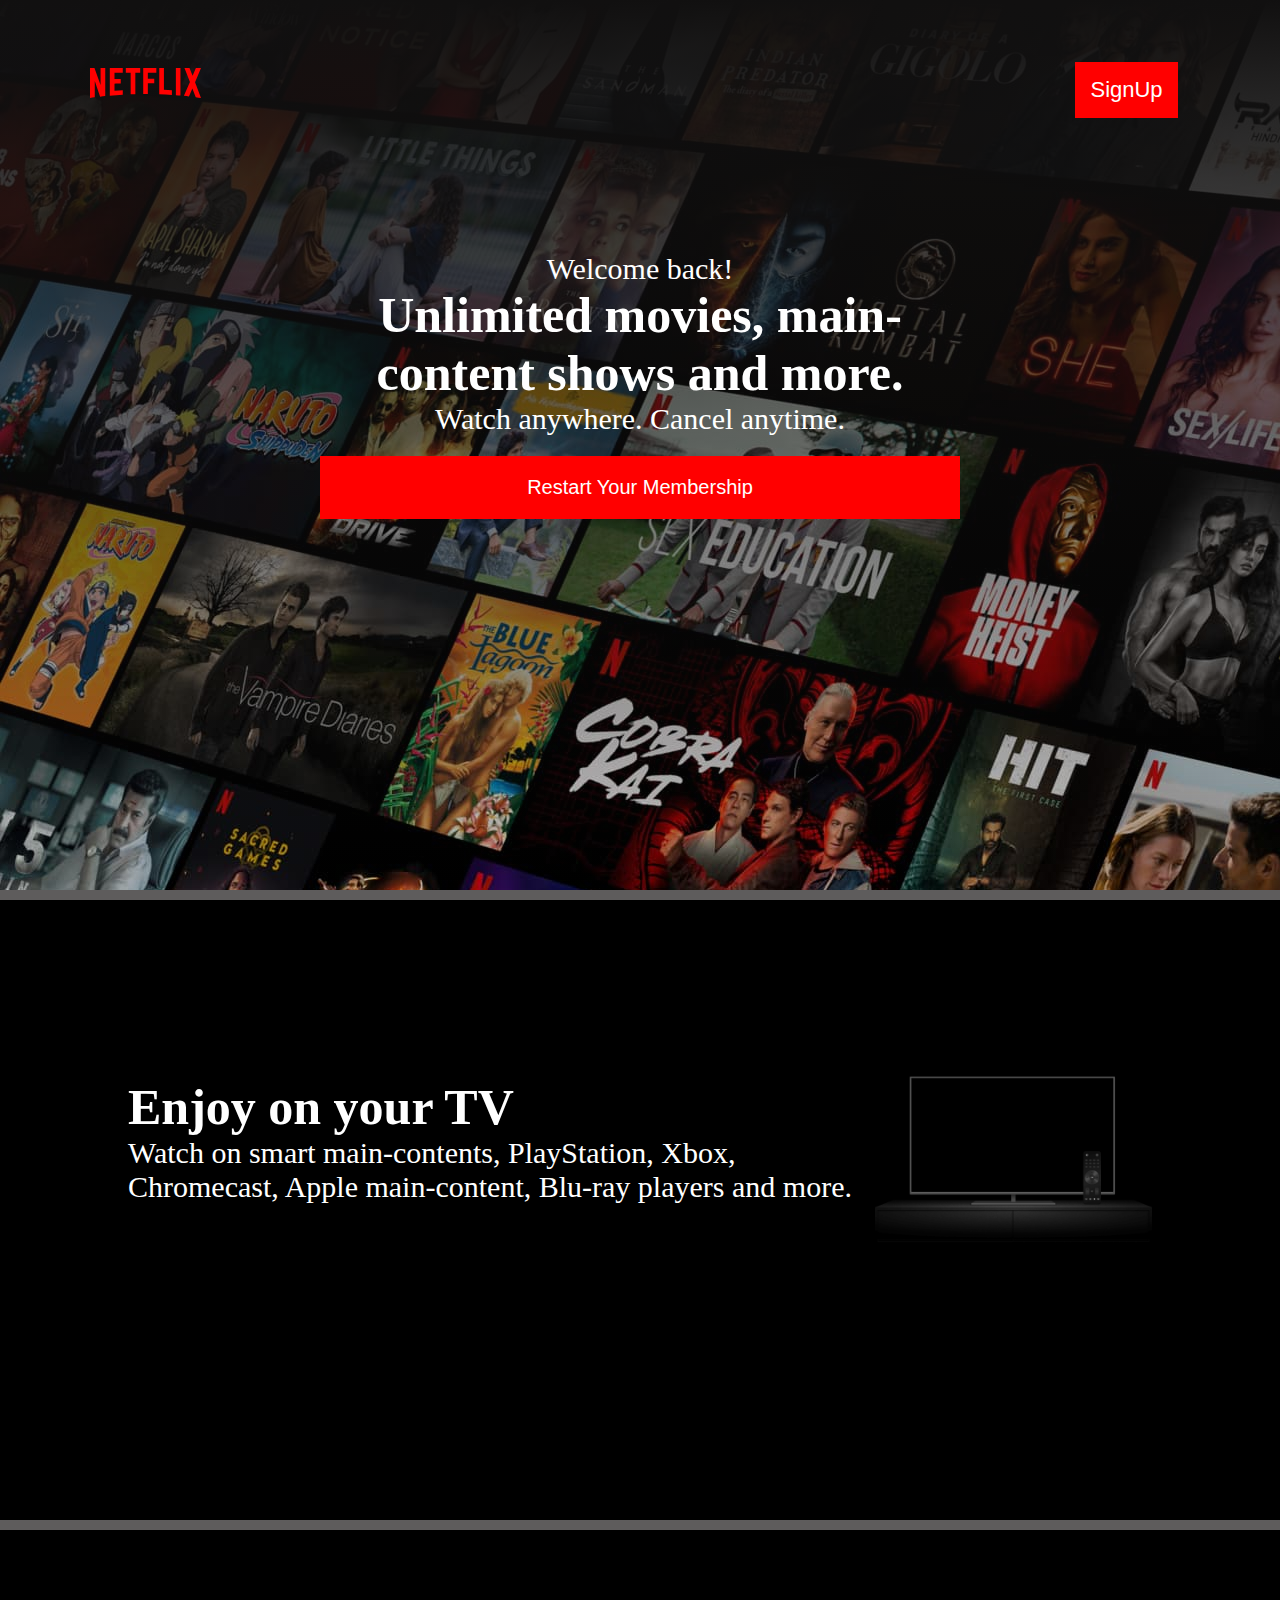
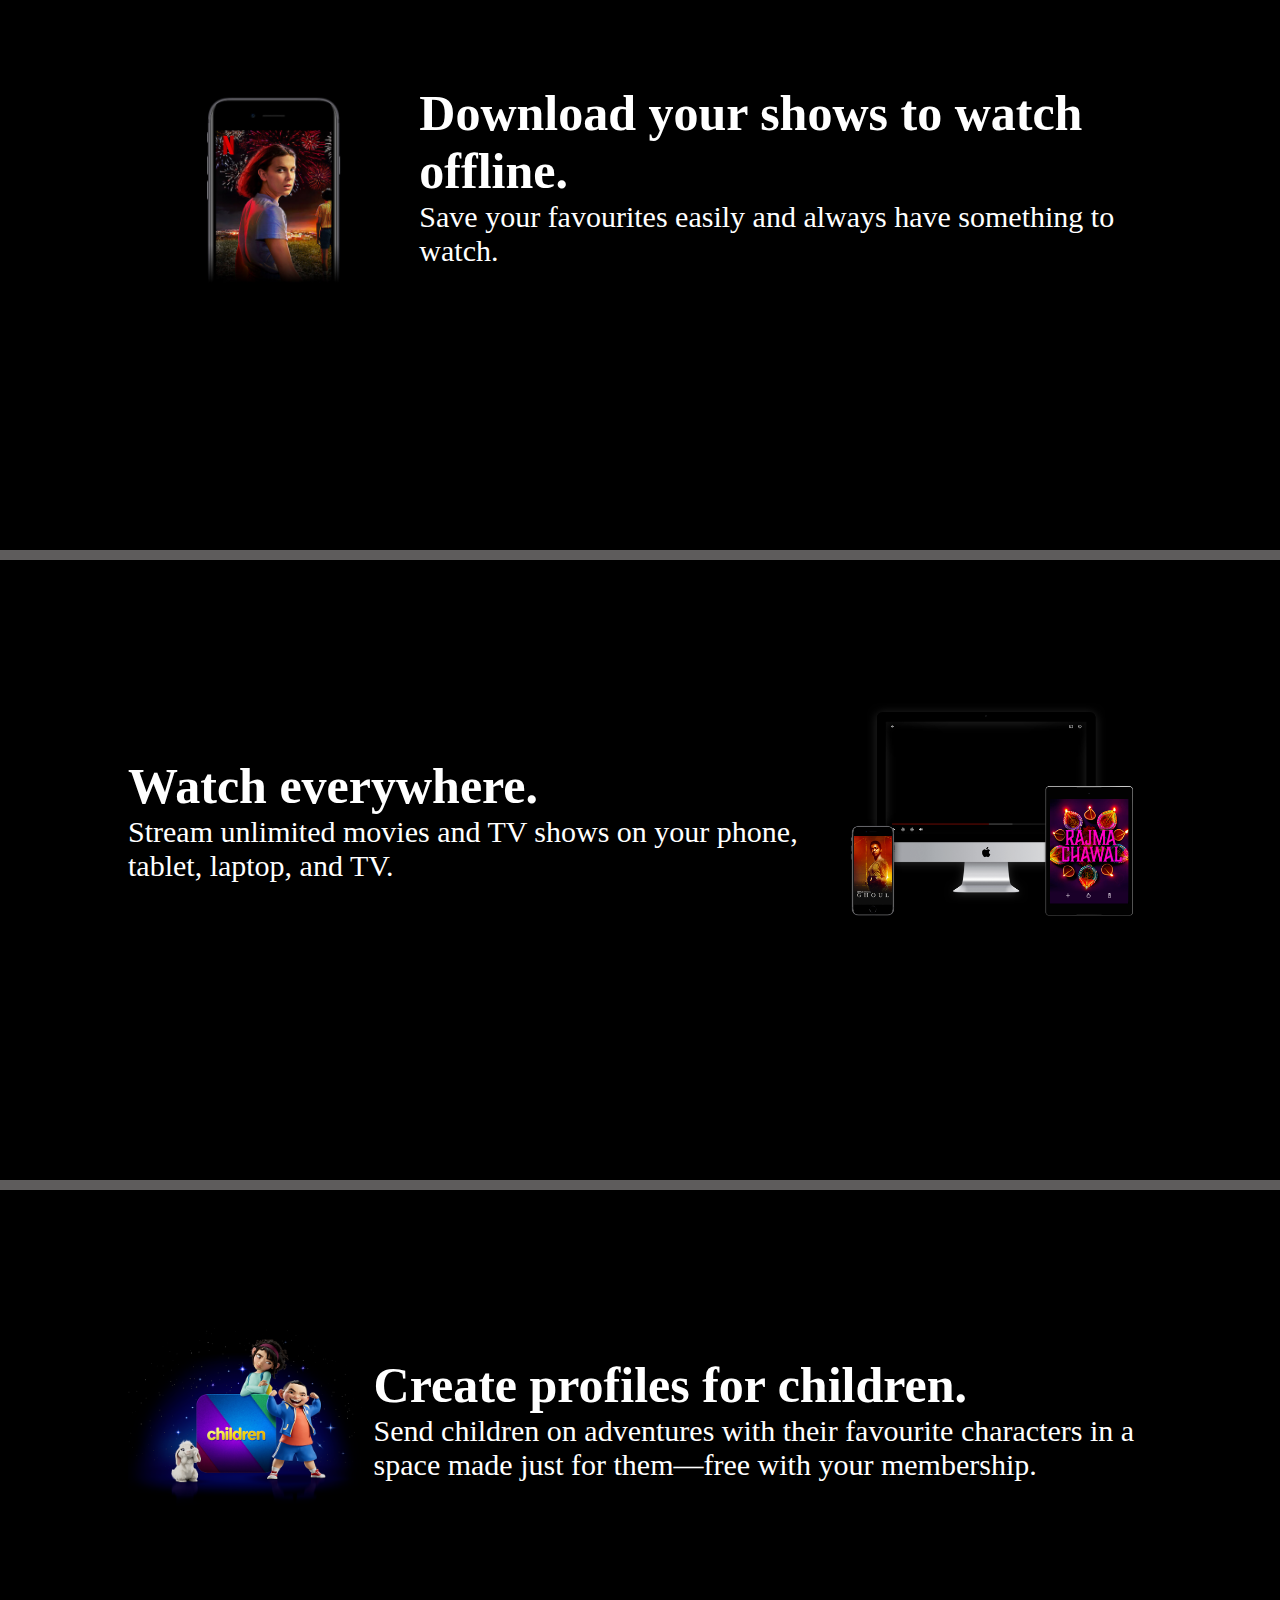
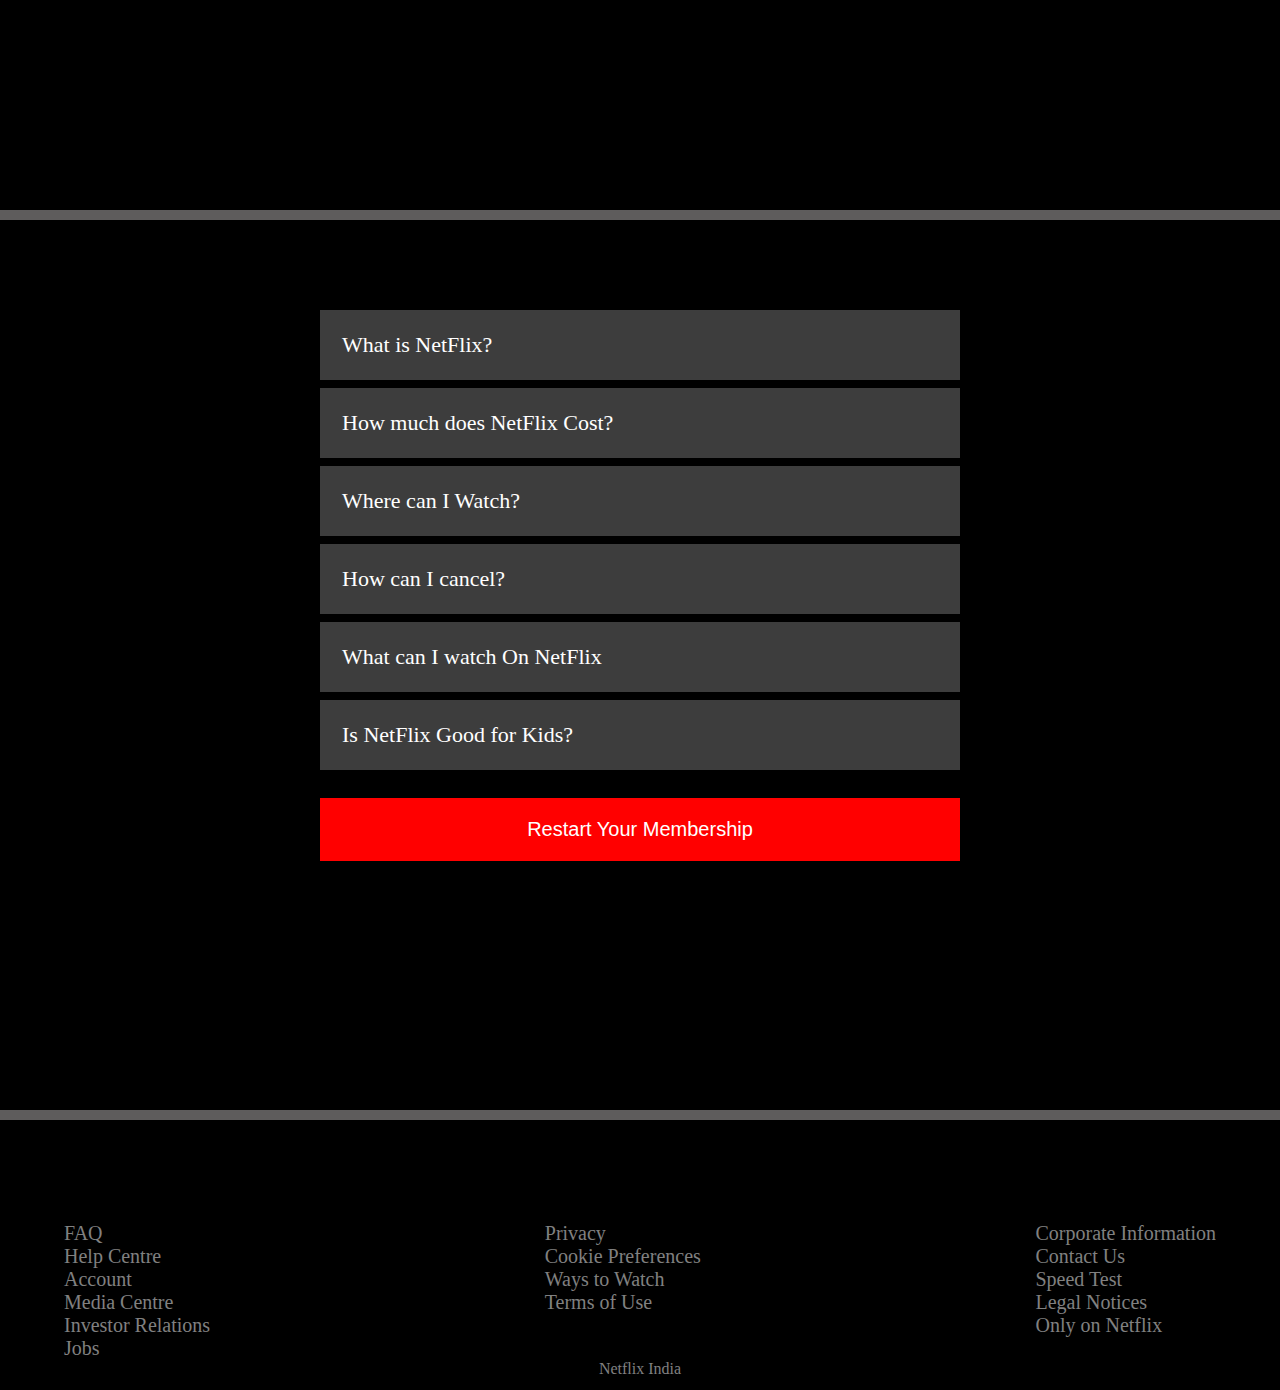
<file: NetFlix/html/index.html>
<!DOCTYPE html>
    <html lang="en">
        <head>
            <meta charset="UTF-8">
            <meta http-equiv="X-UA-Compatible" content="IE=edge">
            <meta name="viewport" content="width=device-width, initial-scale=1.0">
            <title>Netflix</title>
            <link rel="stylesheet" href="../css/screen.css">
        </head>
        <body>

            <section class="main-page">
                <div class="main-conatiner ">
                <div class="nav row">
                    <span id="logo"><svg fill=red aria-hidden="true"
                        height=35px
                        focusable="false">
                        <g id="netflix-logo">
                            <path
                                d="M105.06233,14.2806261 L110.999156,30 C109.249227,29.7497422 107.500234,29.4366857 105.718437,29.1554972 L102.374168,20.4686475 L98.9371075,28.4375293 C97.2499766,28.1563408 95.5928391,28.061674 93.9057081,27.8432843 L99.9372012,14.0931671 L94.4680851,-5.68434189e-14 L99.5313525,-5.68434189e-14 L102.593495,7.87421502 L105.874965,-5.68434189e-14 L110.999156,-5.68434189e-14 L105.06233,14.2806261 Z M90.4686475,-5.68434189e-14 L85.8749649,-5.68434189e-14 L85.8749649,27.2499766 C87.3746368,27.3437061 88.9371075,27.4055675 90.4686475,27.5930265 L90.4686475,-5.68434189e-14 Z M81.9055207,26.93692 C77.7186241,26.6557316 73.5307901,26.4064111 69.250164,26.3117443 L69.250164,-5.68434189e-14 L73.9366389,-5.68434189e-14 L73.9366389,21.8745899 C76.6248008,21.9373887 79.3120255,22.1557784 81.9055207,22.2804387 L81.9055207,26.93692 Z M64.2496954,10.6561065 L64.2496954,15.3435186 L57.8442216,15.3435186 L57.8442216,25.9996251 L53.2186709,25.9996251 L53.2186709,-5.68434189e-14 L66.3436123,-5.68434189e-14 L66.3436123,4.68741213 L57.8442216,4.68741213 L57.8442216,10.6561065 L64.2496954,10.6561065 Z M45.3435186,4.68741213 L45.3435186,26.2498828 C43.7810479,26.2498828 42.1876465,26.2498828 40.6561065,26.3117443 L40.6561065,4.68741213 L35.8121661,4.68741213 L35.8121661,-5.68434189e-14 L50.2183897,-5.68434189e-14 L50.2183897,4.68741213 L45.3435186,4.68741213 Z M30.749836,15.5928391 C28.687787,15.5928391 26.2498828,15.5928391 24.4999531,15.6875059 L24.4999531,22.6562939 C27.2499766,22.4678976 30,22.2495079 32.7809542,22.1557784 L32.7809542,26.6557316 L19.812541,27.6876933 L19.812541,-5.68434189e-14 L32.7809542,-5.68434189e-14 L32.7809542,4.68741213 L24.4999531,4.68741213 L24.4999531,10.9991564 C26.3126816,10.9991564 29.0936358,10.9054269 30.749836,10.9054269 L30.749836,15.5928391 Z M4.78114163,12.9684132 L4.78114163,29.3429562 C3.09401069,29.5313525 1.59340144,29.7497422 0,30 L0,-5.68434189e-14 L4.4690224,-5.68434189e-14 L10.562377,17.0315868 L10.562377,-5.68434189e-14 L15.2497891,-5.68434189e-14 L15.2497891,28.061674 C13.5935889,28.3437998 11.906458,28.4375293 10.1246602,28.6868498 L4.78114163,12.9684132 Z"
                                id="Fill-14"></path>
                        </g>
                    </svg></span>
                    <button id="SignUp"><a href="SignIn.html">SignUp</a></button>
                </div>
                
                <div class="main-text">
                    <span #span1>Welcome back!<br>
                    </span>
                    <span id="bold">Unlimited movies, main-content shows and more.<br></span>
                    <span>
                        Watch anywhere. Cancel anytime.<br>
                    </span>
                    <button id="membership">Restart Your Membership</button>
                </div>
                </div>
            </section>

            <section class="main-content ">
               <div class="container row">
                <div class="main-content-txt">
                    <span id="bold">Enjoy on your TV</span>
                    <span>
                        Watch on smart main-contents, PlayStation, Xbox, Chromecast, Apple main-content, Blu-ray players and more.
                    </span>
                </div>
                
                <div class="main-content-image">
                    <img src="../images/tv.png">
                </div>
               </div>
            </section>
            
            <section class="main-content ">
               <div class="container row">
                    <div class="main-content-image">
                        <img src="../images/download.jpeg">
                    </div>
                    
                    <div class="main-content-txt">
                        <span id="bold">Download your shows to watch offline.</span>
                        <span>
                            Save your favourites easily and always have something to watch.
                        </span>
                    </div>
               </div>
            </section>
            
            <section class="main-content ">
               <div class="container row">
                <div class="main-content-txt">
                    <span id="bold">Watch everywhere.</span>
                    <span>
                    Stream unlimited movies and TV shows on your phone, tablet, laptop, and TV.
                    </span>
                </div>
                <div class="main-content-image">
                    <img src="../images/watcheverywhere.png">
                </div>
               </div>
            </section>
            
            <section class="main-content ">
              <div class="container row">
                <div class="main-content-image">
                    <img src="../images/childrenprofile.png">
                </div>
                
                <div class="main-content-txt">
                    <span id="bold">Create profiles for children.</span>
                    <span>
                        Send children on adventures with their favourite characters in a space made just for them—free with your
                        membership.
                    </span>
                </div>
              </div>
            </section>

            <section class="faq-content">
            <div class="faq-container">
            <ul>
            <li><a href="#">What is NetFlix?</a></li>
            <li><a href="#">How much does NetFlix Cost?</a></li>
            <li><a href="#">Where can I Watch?</a></li>
            <li><a href="#">How can I cancel?</a></li>
            <li><a href="#">What can I watch On NetFlix</a></li>
            <li><a href="#">Is NetFlix Good for Kids?</a></li>
            <button id="membership">Restart Your Membership</button>
            </ul>
            </div>
            </section>

            <section class="footer">
            <div class="footer-container">
                <div class="footer-row">
                    <div class="col">
                        <div><a href="#">FAQ</a></div>
                        <div><a href="#">Help Centre</a></div>
                        <div><a href="#">Account</a></div>
                        <div><a href="#">Media Centre</a></div>
                        <div><a href="#">Investor Relations</a></div>
                        <div><a href="#">Jobs</a></div>
                    </div>
                    <div class="col">
                        <div><a href="#">Privacy</a></div>
                        <div><a href="#">Cookie Preferences</a></div>
                        <div><a href="#">Ways to Watch</a></div>
                        <div><a href="#">Terms of Use</a></div>
                    </div>
                
                    <div class="col">
                        <div><a href="#">Corporate Information</a></div>
                        <div><a href="#">Contact Us</a></div>
                        <div><a href="#">Speed Test</a></div>
                        <div><a href="#">Legal Notices</a></div>
                        <div><a href="#">Only on Netflix</a></div>
                    </div>
            </div>
            <p>Netflix India</p>
            </section>
        </body>
</html>
</file>
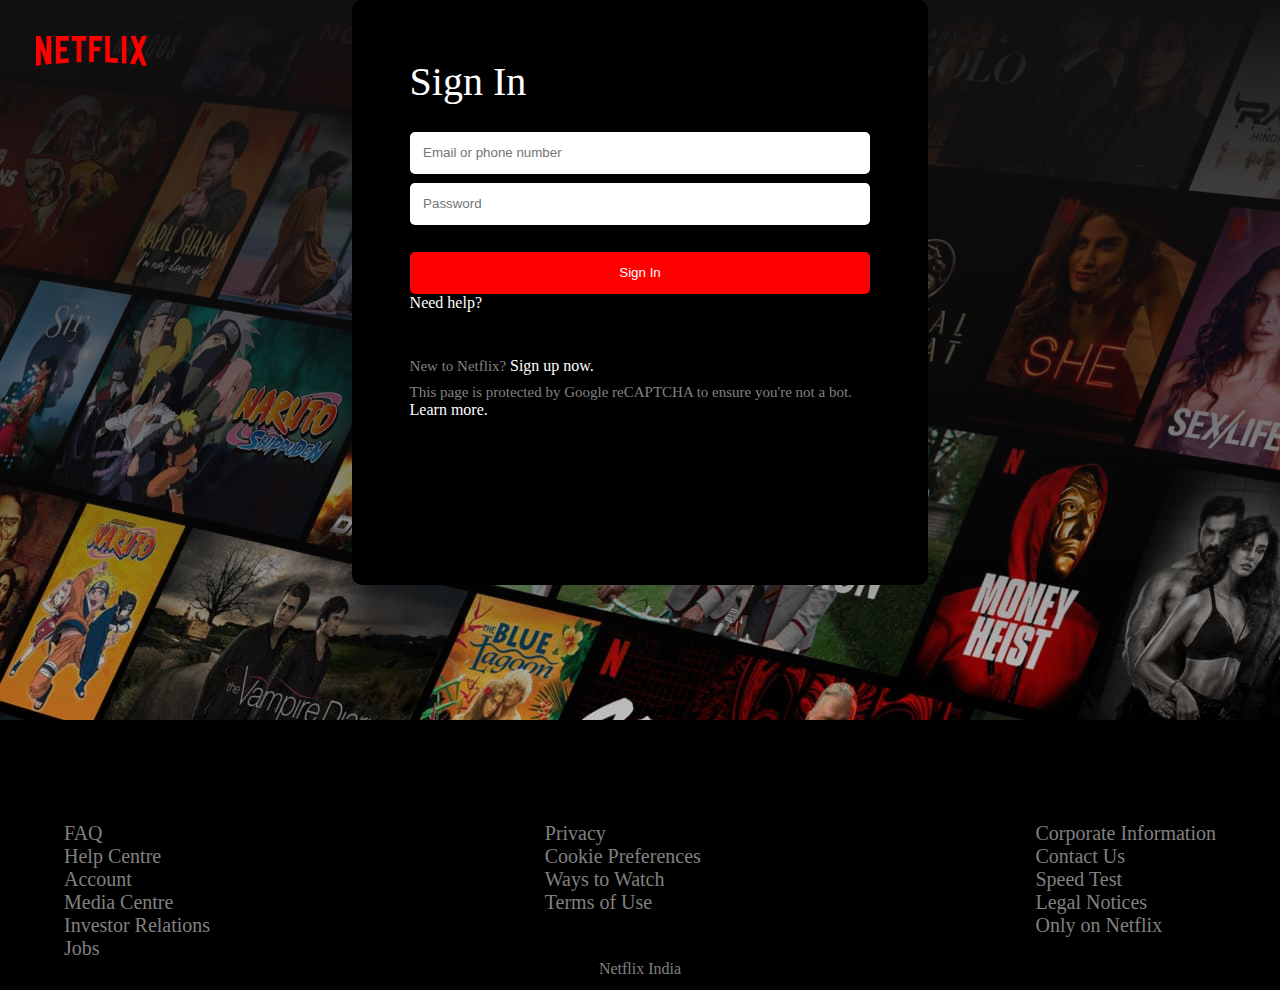
<file: NetFlix/html/SignIn.html>
<!DOCTYPE html>
<html lang="en">

<head>
    <meta charset="UTF-8">
    <meta http-equiv="X-UA-Compatible" content="IE=edge">
    <meta name="viewport" content="width=device-width, initial-scale=1.0">
    <title>Netflix</title>
    <link rel="stylesheet" href="../css/screen.css">
</head>

<body>
<div class="main-container">
<section class="si-main-page">
    <div class="logo">
        <svg fill="red">
            <g>
                <path
                    d="M105.06233,14.2806261 L110.999156,30 C109.249227,29.7497422 107.500234,29.4366857 105.718437,29.1554972 L102.374168,20.4686475 L98.9371075,28.4375293 C97.2499766,28.1563408 95.5928391,28.061674 93.9057081,27.8432843 L99.9372012,14.0931671 L94.4680851,-5.68434189e-14 L99.5313525,-5.68434189e-14 L102.593495,7.87421502 L105.874965,-5.68434189e-14 L110.999156,-5.68434189e-14 L105.06233,14.2806261 Z M90.4686475,-5.68434189e-14 L85.8749649,-5.68434189e-14 L85.8749649,27.2499766 C87.3746368,27.3437061 88.9371075,27.4055675 90.4686475,27.5930265 L90.4686475,-5.68434189e-14 Z M81.9055207,26.93692 C77.7186241,26.6557316 73.5307901,26.4064111 69.250164,26.3117443 L69.250164,-5.68434189e-14 L73.9366389,-5.68434189e-14 L73.9366389,21.8745899 C76.6248008,21.9373887 79.3120255,22.1557784 81.9055207,22.2804387 L81.9055207,26.93692 Z M64.2496954,10.6561065 L64.2496954,15.3435186 L57.8442216,15.3435186 L57.8442216,25.9996251 L53.2186709,25.9996251 L53.2186709,-5.68434189e-14 L66.3436123,-5.68434189e-14 L66.3436123,4.68741213 L57.8442216,4.68741213 L57.8442216,10.6561065 L64.2496954,10.6561065 Z M45.3435186,4.68741213 L45.3435186,26.2498828 C43.7810479,26.2498828 42.1876465,26.2498828 40.6561065,26.3117443 L40.6561065,4.68741213 L35.8121661,4.68741213 L35.8121661,-5.68434189e-14 L50.2183897,-5.68434189e-14 L50.2183897,4.68741213 L45.3435186,4.68741213 Z M30.749836,15.5928391 C28.687787,15.5928391 26.2498828,15.5928391 24.4999531,15.6875059 L24.4999531,22.6562939 C27.2499766,22.4678976 30,22.2495079 32.7809542,22.1557784 L32.7809542,26.6557316 L19.812541,27.6876933 L19.812541,-5.68434189e-14 L32.7809542,-5.68434189e-14 L32.7809542,4.68741213 L24.4999531,4.68741213 L24.4999531,10.9991564 C26.3126816,10.9991564 29.0936358,10.9054269 30.749836,10.9054269 L30.749836,15.5928391 Z M4.78114163,12.9684132 L4.78114163,29.3429562 C3.09401069,29.5313525 1.59340144,29.7497422 0,30 L0,-5.68434189e-14 L4.4690224,-5.68434189e-14 L10.562377,17.0315868 L10.562377,-5.68434189e-14 L15.2497891,-5.68434189e-14 L15.2497891,28.061674 C13.5935889,28.3437998 11.906458,28.4375293 10.1246602,28.6868498 L4.78114163,12.9684132 Z">
            </g>
        </svg>
    </div>
</section>

    <section class="Signin">
        <div class="Signin-container">
            <p id="signin">Sign In</p>
            <form action="mailto:nishantatras@gmail.com" method="post" enctype="text/plain">
                <input name="email" id="email" type="email" placeholder="Email or phone number">
                <input type="password" name="pswd" id="pswd" placeholder="Password">
                <button>Sign In</button>
                <a href="#">Need help?</a>
            </form>
    
            <p>New to Netflix? <a href="#">Sign up now.</a></p>
            <p>This page is protected by Google reCAPTCHA to ensure you're not a bot. <a href="#">Learn more.</a></p>
        </div>
    </section>
</div>

<section class="si-footer">
    <div class="si-footer-container">
        <div class="si-footer-row">
            <div class="col">
                <div><a href="#">FAQ</a></div>
                <div><a href="#">Help Centre</a></div>
                <div><a href="#">Account</a></div>
                <div><a href="#">Media Centre</a></div>
                <div><a href="#">Investor Relations</a></div>
                <div><a href="#">Jobs</a></div>
            </div>
            <div class="col">
                <div><a href="#">Privacy</a></div>
                <div><a href="#">Cookie Preferences</a></div>
                <div><a href="#">Ways to Watch</a></div>
                <div><a href="#">Terms of Use</a></div>
            </div>

            <div class="col">
                <div><a href="#">Corporate Information</a></div>
                <div><a href="#">Contact Us</a></div>
                <div><a href="#">Speed Test</a></div>
                <div><a href="#">Legal Notices</a></div>
                <div><a href="#">Only on Netflix</a></div>
            </div>
        </div>
        <p>Netflix India</p>
</section>

</body>
</html>
</file>
<file: NetFlix/css/screen.css>
* {
    box-sizing: border-box;
    margin: 0;
    padding: 0;
    text-decoration: none;
}

body {
    background-color: black;
}

.row {
    display: flex;
    flex-direction: row;
    align-items: center;
    justify-content: space-between;
}

img {
    width: 100%;
    height: auto;
}

.container {
    width: 80%;
    margin-left: auto;
    margin-right: auto;
}

.main-page {
    width: 100%;
    height: 100vh;
    background-image: linear-gradient(to top, rgba(255, 0, 0, 0), rgb(17, 16, 16)), url(../images/headbanner.jpeg);
    border-bottom: 10px solid rgb(94, 92, 92);
}

.main-text span {
    color: white;
    font-size: 30px;
    display: inline;
    margin-left: auto;
    margin-right: auto;
}

.main-text {
    margin-top: 8vh;
    width: 50vw;
    margin-left: auto;
    margin-right: auto;
    text-align: center;
}

#bold {
    font-weight: 800;
    font-size: 50px;
}


.nav {
    height: 20vh;
    padding-left: 7vw;
    position: relative;
    z-index: 1;
}

#logo {
    height: 5vh;
    margin-right: 50%;
}

#SignUp {
    background-color: red;
    border: none;
    padding: 15px;
    color: white;
    font-size: 20px;
    position: absolute;
    z-index: 2;
    right: 0;
    margin: 15px;
    margin-right: 8vw;
}

#SignUp:hover {
    opacity: 0.8;
}

#membership {
    margin-top: 20px;
    background-color: red;
    border: none;
    padding: 20px;
    color: white;
    font-size: 20px;
    min-width: 100%;
}

#membership:hover {
    opacity: 0.8;
}

.main-content {
    height: 70vh;
    width: 100%;
    border-bottom: 10px solid rgb(94, 92, 92);
    padding-top: 15vh;
}

.main-content-image {
    margin-left: auto;
    margin-right: auto;
    max-width: 40vw;
    max-height: 60%;
}

.main-content-image:hover {
    box-shadow: 5px 5px 5px 5px rgb(94, 92, 92, 0.5);
}

.main-content span {
    color: white;
    font-size: 30px;
    display: inline-block;
    margin-left: auto;
    margin-right: auto;
}

.faq-content {

    height: 100vh;
    width: 100%;
    border-bottom: 10px solid rgb(94, 92, 92);
}

.faq-content ul {
    margin: 0;
    padding: 0;
    padding-top: 10vh;
}

.faq-content li {
    list-style: none;
    padding: 22px;
    background-color: rgb(61, 61, 61);
    margin-bottom: 8px;
}

.faq-content li:hover {
    background-color: rgb(61, 61, 61, 0.5);
}

a {
    font-size: 22px;
    color: white;
    text-decoration: none;
}

.faq-container { 
    width: 50vw;
    margin-left: auto;
    margin-right: auto;
}

.footer-container {
    height: 30vh;
    width: 90%;
    margin-left: auto;
    margin-right: auto;
    padding-top: 8%;
}

.footer {
    color: grey;
}

.footer a {
    color: grey;
    font-size: 20px;
}

.footer a:hover {
    text-decoration: underline;
    transition: 1s;
}

.footer-row {
    display: flex;
    flex-direction: row;
    align-items: baseline;
    justify-content: space-between;
}

.footer p {
    text-align: center;
}

@media screen and (max-width:940px) {
    .main-page {
        height: 70vh;
    }

    .main-content {
        height: 40vh;
        padding-top: 5vh;
    }

    .main-text {
        margin-top: 4vh;
    }

    .main-text span {
        color: white;
        font-size: 20px;
    }

    #bold {
        font-weight: 600;
        font-size: 35px;
    }

    .main-content span {
        font-size: 15px;
    }

    .faq-content li {
        padding: 15px;
        margin-bottom: 6px;
    }

    .faq-content a {
        font-size: 17px;
    }

    .faq-content {
        height: 70vh;
    }

    #membership {
        margin-top: 15px;
        padding: 17px;
        font-size: 17px;
        min-width: 100%;
    }

    #SignUp {
        padding: 15px;
        font-size: 15px;
        margin: 15px;
        margin-right: 8vw;
    }
}


@media screen and (max-width:720px) {
    .main-page {
        height: 60vh;
    }

    .main-content {
        height: 35vh;
        padding-top: 5vh;
    }

    .faq-content {
        height: 70vh;
    }

    #membership {
        margin-top: 20px;
        padding: 14px;
        font-size: 15px;
        min-width: 100%;
    }

    #SignUp {
        padding: 14px;
        font-size: 15px;
        margin: 15px;
        margin-right: 8vw;
    }

    .footer a {
        font-size: 15px;
    }

    .signin-small {
        display: none;
    }
    #bold{
    font-size: 22px;
    }
}

@media screen and (max-width: 480px) {
    .main-content {
        padding-top: 8vh;
    }

    .main-content span {
        font-size: 14px;
    }

    #bold {
        font-weight: 600;
        font-size: 28px;
    }

    .faq-content {
        height: 70vh;
    }
}

/* Sign In form */

.main-container {
    height: 80vh;
}

.Signin {
    position: relative;
    z-index: 2;
    left: 50;
    background-color: black;
    height: 65vh;
    max-width: 45vw;
    margin-left: auto;
    margin-right: auto;
    border-radius: 10px;
}

.Signin-container {
    height: 80%;
    width: 100%;
    padding: 10%;
}

.si-main-page {
    position: absolute;
    z-index: 1;
    width: 100%;
    height: 80vh;
    background-image: linear-gradient(to top, rgba(255, 0, 0, 0), rgb(17, 16, 16)), url(../images/headbanner.jpeg);
}

.logo {
    height: 5vh;
    margin-top: 4vh;
    margin-left: 4vh;
}

.si-footer-container {
    height: 30vh;
    width: 90%;
    margin-left: auto;
    margin-right: auto;
    padding-top: 8%;
}

.si-footer {
    color: grey;
}

.si-footer a {
    color: grey;
    font-size: 20px;
}

.si-footer a:hover {
    text-decoration: underline;
    transition: 1s;
}

.si-footer-row {
    display: flex;
    flex-direction: row;
    align-items: baseline;
    justify-content: space-between;
}

.si-footer p {
    text-align: center;
}

.Signin p {
    color: grey;
    margin-bottom: 1vh;
    font-size: 15px;
}

.Signin input {
    display: block;
    width: 100%;
    padding: 1.5vh;
    margin-bottom: 1vh;
    border-radius: 5px;
    border: none;
}

.Signin button {
    background-color: red;
    border: none;
    color: white;
    width: 100%;
    padding: 1.5vh;
    margin-top: 2vh;
    border-radius: 5px;
}

#signin {
    color: white;
    font-size: 40px;
    text-align: left;
    margin-bottom: 3vh;
}

.Signin form {
    margin-bottom: 5vh;
}

.Signin a {
    font-size: 16px;
}

.Signin a:hover {
    text-decoration: underline;
}

.Signin label {
    color: white;
}

@media screen and (max-width:720px) {
    .Signin {
        max-width: 100vw;
        height: 80vh;
        border-radius: 0;
        border-bottom: 1PX solid gray;
    }

    .Signin-container {
        height: 80%;
        width: 100%;
        padding: 10%;
    }

    #signin {
        color: white;
        font-size: 55px;
        margin-bottom: 5vh;
    }

    .Signin input {
        display: block;
        width: 100%;
        padding: 2vh;
        margin-bottom: 3vh;
        border-radius: 5px;
        border: none;
    }

    .Signin button {
        background-color: red;
        border: none;
        color: white;
        width: 100%;
        padding: 1.5vh;
        margin-top: 4vh;
        border-radius: 5px;
        margin-bottom: 3vh;
    }

    .Signin p {
        color: grey;
        font-size: 15px;
    }
}

@media screen and (max-height:720px){

.faq-content{
height: 90vh;
}

.main-page{
    height: 80vh;
}
#bold{
    font-size: 21px;
}
}
</file>
